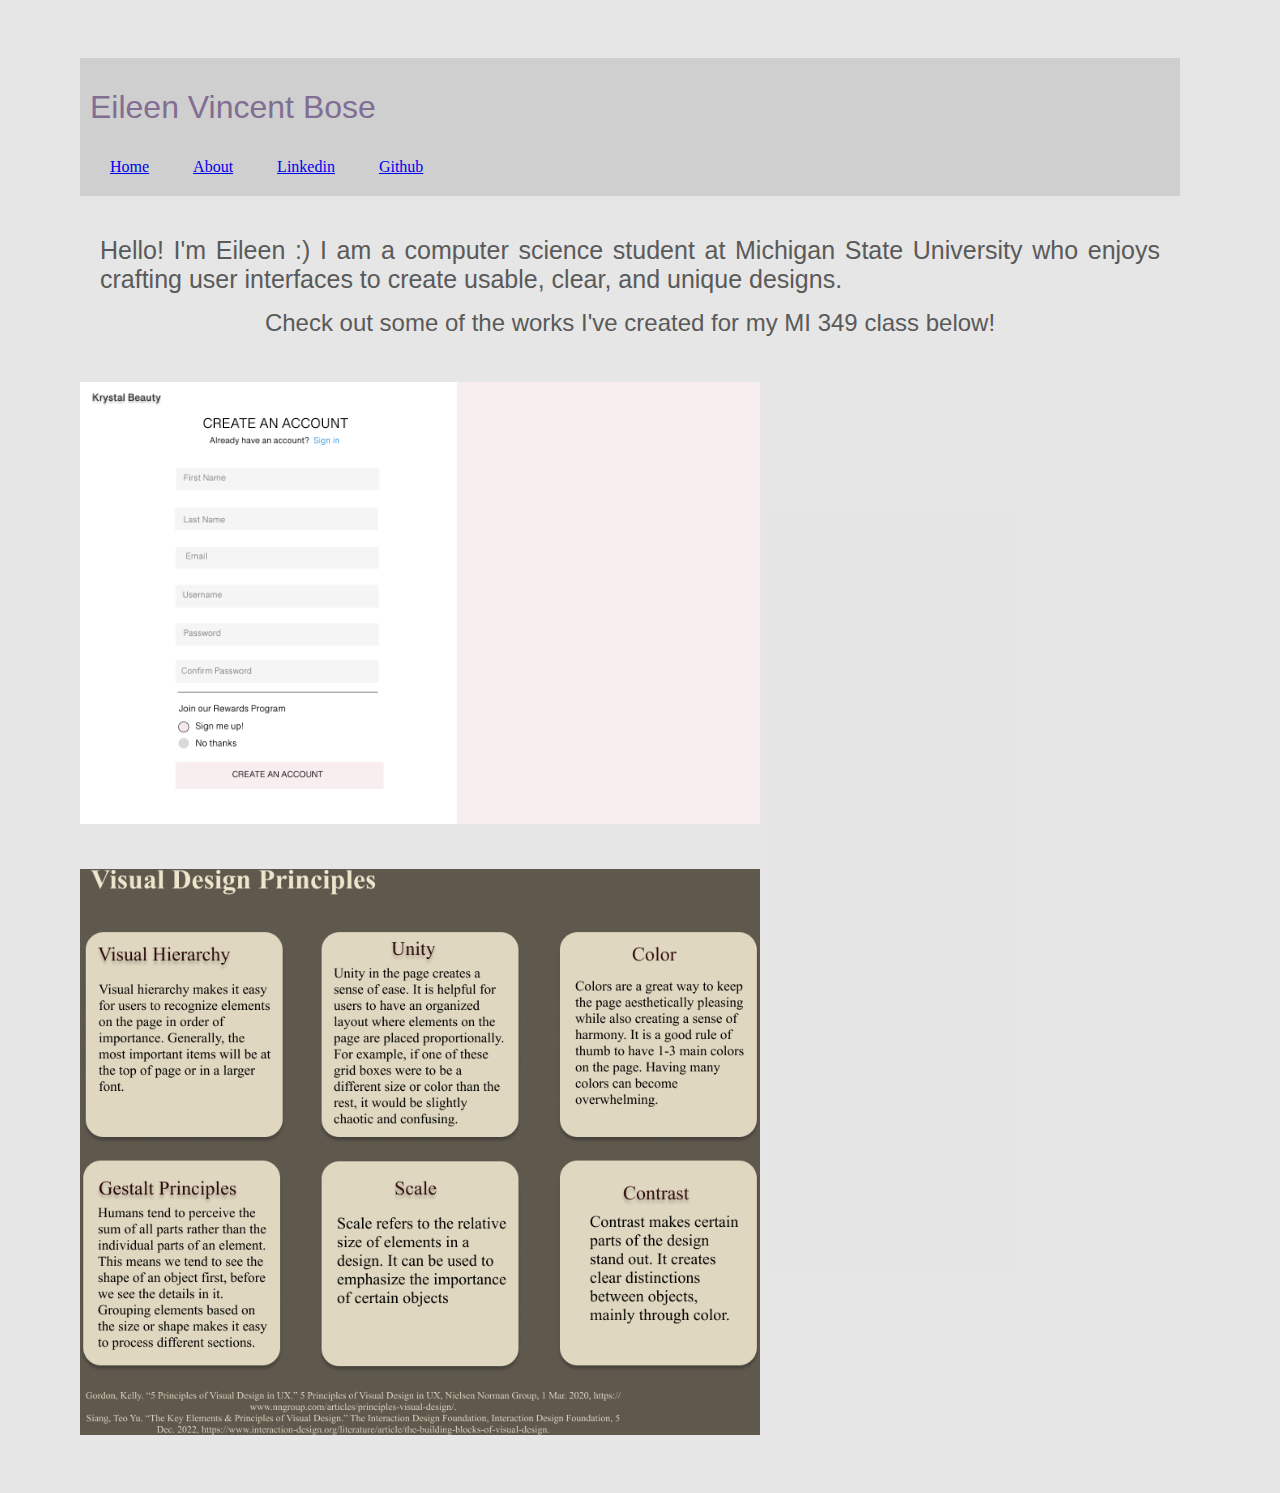
<file: index.html>
<!DOCTYPE html>
<html lang="en">
<head>
    <meta charset="UTF-8">
    <meta http-equiv="X-UA-Compatible" content="IE=edge">
    <meta name="viewport" content="width=device-width, initial-scale=1.0">
    <title>Eileen Bose</title>
    <link rel="stylesheet" href="style.css">
</head>
<body>
    
        <article>
            <h1>Eileen Vincent Bose</h1>
            <div class="nav">
                <nav>
                   <ul class ="nav">
                      <li><a href="index.html">Home</a></li>
                      <li><a href="about.html">About</a></li>
                      <li><a href="https://www.linkedin.com/in/eileenkrystal/">Linkedin</a></li>
                      <li><a href="https://github.com/eileenkrystal">Github</a></li>
                      
                   </ul>
                </nav>
             </div>
        </article>


     <h2>Hello! I'm Eileen :) I am a computer science student at Michigan State University who enjoys crafting user interfaces to create usable, clear, and unique designs.</h2>

     <p>Check out some of the works I've created for my MI 349 class below!</p>
     <p><img src="signform.png" alt="A sign up form that I created in my class using Figma"></p>
     <p><img src="vsdp.png" alt="Visual Design Principles that I made using Figma."></p>

   
</body>


</html>
</file>
<file: style.css>
html {
    background: rgba(229, 229, 229, 0.973);
}

body {
    margin-left: 30px;
    margin-right: 50px;
    padding: 40px;
    background: rgba(229, 229, 229, 0.973);

}

.sticky {
    background: #ccc;
    color: rgb(129, 110, 146);
    position: sticky;
    top: 0;
}

ul {
    font: 26px;
    list-style-type: none;
    padding: 0;
    margin: 0;
}

ul.nav > li {
    display: inline-block;
    padding: 10px 20px;

}

ul.nav > li:hover {
    background-color: rgb(167, 145, 187)
}


h1 {
    font: 1em sans-serif;
    font-size: xx-large;
    color: rgb(129, 110, 146);
    
}

h2 {
font: 1em sans-serif;
color: rgb(90, 90, 90);
text-align: justify;
font-size: 25px;
margin-top: 10px;
margin-left: 30px;
margin-right: 30px;
margin-bottom: 10px;
padding-top: 30px;
}

p {
    font-size: 25px;
    color: rgb(90, 90, 90);
    font: 1.5em sans-serif;
    margin: 5px;
    padding: 5px;
    text-align: center;
    
}

h3 {
font: 1em sans-serif;
color: rgb(129, 110, 146);
font-size: 25px;
margin-top: 5px;
margin-bottom: 9px;
}

h5 {
    color: rgb(129, 110, 146);
    font-family: sans-serif; 
    font-size: medium;
    text-align: center;
}


.skills {
    font: 2em sans-serif;
    color: rgb(90, 90, 90);
    font-size: 20px;
}


article {
    background: rgb(207, 207, 207);
    padding: 10px;
    margin: 10px;
    
}



.container {
    list-style-type: none;
}

.contacts {
    list-style-type: none;
}

img {
    max-width: 680px;
    max-height: 670px;
    display: flex;
    margin-top: 30px;
}
</file>
